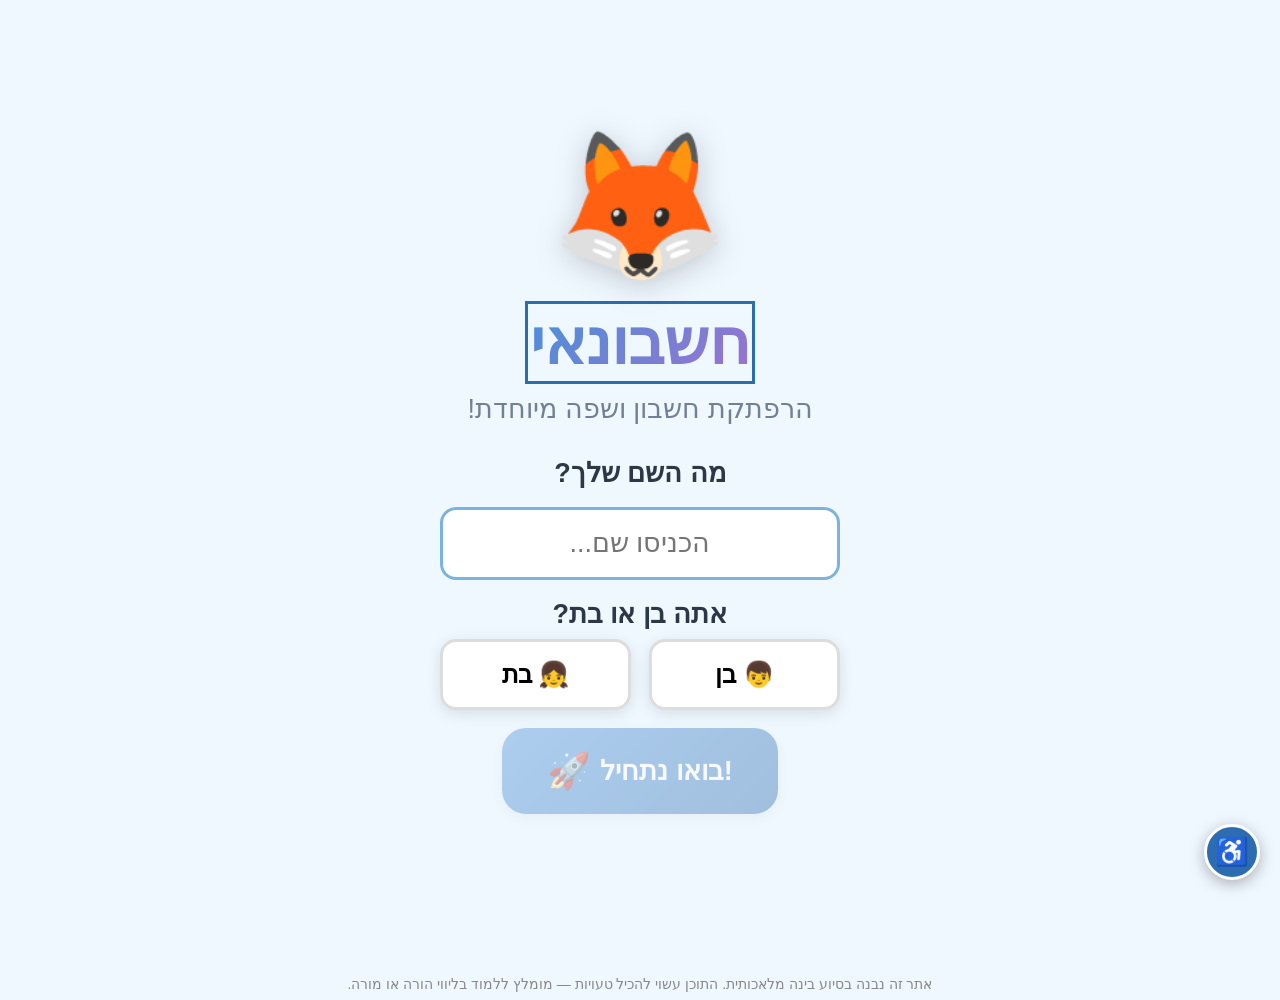
<file: index.html>
<!DOCTYPE html>
<html lang="he" dir="rtl">
<head>
    <meta charset="UTF-8">
    <meta name="viewport" content="width=device-width, initial-scale=1.0">
    <!-- SECURITY: Content Security Policy -->
    <meta http-equiv="Content-Security-Policy" content="default-src 'self'; script-src 'self' 'unsafe-inline'; style-src 'self' 'unsafe-inline'; img-src 'self' data:; media-src 'self'">
    <!-- SECURITY: Prevent referrer leakage -->
    <meta name="referrer" content="no-referrer">
    <!-- ACCESSIBILITY: Unique descriptive Hebrew title -->
    <title>חשבונאי - הרפתקת חשבון ושפה!</title>
    <link rel="stylesheet" href="style.css?v=11">
</head>
<body>

    <!-- ACCESSIBILITY: Skip to main content link (ניווט מקלדת) -->
    <a href="#main-content" class="skip-link" id="skip-link">דלג לתוכן הראשי</a>

    <!-- ACCESSIBILITY: Accessibility toggle button (fixed position) -->
    <button class="a11y-toggle-btn" id="a11y-toggle-btn"
            aria-label="פתח תפריט נגישות"
            aria-expanded="false"
            aria-controls="a11y-panel"
            onclick="App.toggleA11yPanel()">
        <span aria-hidden="true">♿</span>
    </button>

    <!-- ACCESSIBILITY: Accessibility widget panel (ת.י. 5568 / WCAG 2.0 AA) -->
    <aside id="a11y-panel" class="a11y-panel hidden" role="complementary" aria-label="הגדרות נגישות">
        <div class="a11y-panel-header">
            <h2>הגדרות נגישות</h2>
            <button class="a11y-close-btn" aria-label="סגור תפריט נגישות" onclick="App.toggleA11yPanel()">✕</button>
        </div>
        <div class="a11y-panel-body">
            <!-- ACCESSIBILITY: Font size controls -->
            <div class="a11y-group">
                <span class="a11y-label" id="a11y-fontsize-label">גודל טקסט</span>
                <div class="a11y-btn-row" role="group" aria-labelledby="a11y-fontsize-label">
                    <button class="a11y-btn a11y-btn-small" onclick="App.setFontSize('small')" aria-label="טקסט קטן">א</button>
                    <button class="a11y-btn a11y-active" onclick="App.setFontSize('medium')" aria-label="טקסט בינוני">א</button>
                    <button class="a11y-btn a11y-btn-large" onclick="App.setFontSize('large')" aria-label="טקסט גדול">א</button>
                </div>
            </div>
            <!-- ACCESSIBILITY: High contrast toggle -->
            <div class="a11y-group">
                <label class="a11y-switch-label">
                    <span>ניגודיות גבוהה</span>
                    <button class="a11y-switch" role="switch" aria-checked="false" id="a11y-contrast-toggle"
                            onclick="App.toggleHighContrast()">
                        <span class="a11y-switch-knob"></span>
                    </button>
                </label>
            </div>
            <!-- ACCESSIBILITY: Stop animations toggle -->
            <div class="a11y-group">
                <label class="a11y-switch-label">
                    <span>הפסקת אנימציות</span>
                    <button class="a11y-switch" role="switch" aria-checked="false" id="a11y-anim-toggle"
                            onclick="App.toggleAnimations()">
                        <span class="a11y-switch-knob"></span>
                    </button>
                </label>
            </div>
            <!-- ACCESSIBILITY: Focus highlight toggle (הדגשת פוקוס) -->
            <div class="a11y-group">
                <label class="a11y-switch-label">
                    <span>הדגשת פוקוס</span>
                    <button class="a11y-switch" role="switch" aria-checked="false" id="a11y-focus-toggle"
                            onclick="App.toggleFocusHighlight()">
                        <span class="a11y-switch-knob"></span>
                    </button>
                </label>
            </div>
            <!-- ACCESSIBILITY: Read page aloud button (קריאת עמוד) -->
            <div class="a11y-group">
                <button class="a11y-btn a11y-btn-full" onclick="App.readPageAloud()" aria-label="קריאת תוכן העמוד בקול">
                    🔊 קריאת עמוד
                </button>
                <button class="a11y-btn a11y-btn-full a11y-btn-stop hidden" id="a11y-stop-reading"
                        onclick="App.stopReadingAloud()" aria-label="עצור קריאה">
                    ⏹ עצור קריאה
                </button>
            </div>
            <!-- ACCESSIBILITY: Reset button -->
            <div class="a11y-group">
                <button class="a11y-btn a11y-btn-full a11y-btn-reset" onclick="App.resetA11ySettings()">
                    איפוס הגדרות נגישות
                </button>
            </div>
            <!-- ACCESSIBILITY: Link to accessibility statement -->
            <div class="a11y-group a11y-statement-link">
                <a href="accessibility-statement.html" aria-label="עבור להצהרת נגישות">הצהרת נגישות</a>
            </div>
        </div>
    </aside>

    <!-- Canvas for confetti effects -->
    <!-- ACCESSIBILITY: decorative canvas hidden from screen readers -->
    <canvas id="confetti-canvas" aria-hidden="true"></canvas>

    <!-- Mascot floating helper -->
    <!-- ACCESSIBILITY: decorative mascot hidden from screen readers -->
    <div id="mascot-float" class="mascot-float hidden" aria-hidden="true">
        <div class="mascot-emoji">🦊</div>
        <div class="mascot-bubble" id="mascot-bubble"></div>
    </div>

    <!-- ACCESSIBILITY: aria-live region for score announcements -->
    <div id="score-announcer" class="sr-only" aria-live="polite" aria-atomic="true"></div>
    <!-- ACCESSIBILITY: aria-live region for feedback announcements -->
    <div id="feedback-announcer" class="sr-only" aria-live="assertive" aria-atomic="true"></div>

    <!-- ACCESSIBILITY: Main content landmark for skip link -->
    <main id="main-content">

    <!-- ==================== REGISTRATION SCREEN ==================== -->
    <div id="screen-register" class="screen active" role="region" aria-label="מסך הרשמה">
        <div class="register-container">
            <!-- ACCESSIBILITY: decorative mascot -->
            <div class="splash-mascot bounce" aria-hidden="true">🦊</div>
            <h1 class="splash-title">חשבונאי</h1>
            <p class="splash-subtitle">הרפתקת חשבון ושפה מיוחדת!</p>
            <!-- ACCESSIBILITY: form element with proper labels linked via for/id -->
            <form class="register-form" onsubmit="event.preventDefault(); App.registerAndStart();" aria-label="טופס הרשמה">
                <label class="register-label" for="register-name">מה השם שלך?</label>
                <input type="text" id="register-name" class="register-input" placeholder="הכניסו שם..." maxlength="20"
                       aria-required="true"
                       oninput="App.checkRegisterReady()"
                       onkeydown="if(event.key==='Enter')event.preventDefault()">
                <!-- ACCESSIBILITY: fieldset with legend for gender radio group -->
                <fieldset class="gender-fieldset">
                    <legend class="register-label">אתה בן או בת?</legend>
                    <div class="gender-buttons" role="radiogroup" aria-label="בחירת מגדר">
                        <button type="button" class="btn btn-gender" id="btn-gender-boy"
                                role="radio" aria-checked="false"
                                onclick="App.selectGender('boy')">👦 בן</button>
                        <button type="button" class="btn btn-gender" id="btn-gender-girl"
                                role="radio" aria-checked="false"
                                onclick="App.selectGender('girl')">👧 בת</button>
                    </div>
                </fieldset>
                <button type="submit" class="btn btn-primary btn-xl pulse" id="btn-register-start" disabled
                        aria-disabled="true">
                    !בואו נתחיל
                    <span class="btn-icon" aria-hidden="true">🚀</span>
                </button>
            </form>
        </div>
    </div>

    <!-- ==================== SPLASH SCREEN ==================== -->
    <div id="screen-splash" class="screen" role="region" aria-label="מסך פתיחה">
        <div class="splash-container">
            <!-- ACCESSIBILITY: decorative -->
            <div class="splash-mascot bounce" aria-hidden="true">🦊</div>
            <h1 class="splash-title">חשבונאי</h1>
            <p class="splash-subtitle">הרפתקת חשבון ושפה מיוחדת!</p>
            <div class="splash-stars" aria-hidden="true">⭐ 🌟 ✨ 🌟 ⭐</div>
            <button class="btn btn-primary btn-xl pulse" onclick="App.startApp()">
                <span id="splash-start-text">!בואו נתחיל</span>
                <span class="btn-icon" aria-hidden="true">🚀</span>
            </button>
        </div>
    </div>

    <!-- ==================== DASHBOARD SCREEN ==================== -->
    <div id="screen-dashboard" class="screen" role="region" aria-label="לוח ראשי">
        <header class="dashboard-header">
            <!-- ACCESSIBILITY: decorative mascot -->
            <div class="header-mascot" aria-hidden="true">🦊</div>
            <div class="header-info">
                <h1 id="dashboard-greeting">שלום! 👋</h1>
                <button class="btn-edit-name" onclick="App.showChangeName()" aria-label="שנה שם">✏️</button>
                <!-- ACCESSIBILITY: score display with aria-live for updates -->
                <div class="score-display" aria-label="ניקוד נוכחי" aria-live="polite">
                    <span class="score-icon" aria-hidden="true">⭐</span>
                    <span class="score-value" id="dashboard-score">0</span>
                    <span class="score-label">נקודות</span>
                </div>
            </div>
            <button class="btn btn-small btn-parent" onclick="App.showParentLogin()" aria-label="כניסה לאזור הורים">👨‍👩‍👧 הורים</button>
        </header>

        <!-- ACCESSIBILITY: Progress bar with ARIA attributes -->
        <div class="progress-container" role="progressbar"
             aria-valuenow="0" aria-valuemin="0" aria-valuemax="100"
             aria-label="התקדמות כללית" id="dashboard-progress-container">
            <div class="progress-bar" id="dashboard-progress"></div>
            <span class="progress-text" id="dashboard-progress-text" aria-hidden="true">0%</span>
        </div>

        <!-- ACCESSIBILITY: Milestone display with aria-label -->
        <nav class="milestone-bar" id="milestone-bar" aria-label="אבני דרך">
            <div class="milestone-item" data-points="100" aria-label="אבן דרך 100 נקודות" style="right: 6.67%;">
                <span class="milestone-icon" aria-hidden="true">⭐</span>
                <span class="milestone-label">100</span>
            </div>
            <div class="milestone-item" data-points="300" aria-label="אבן דרך 300 נקודות" style="right: 20%;">
                <span class="milestone-icon" aria-hidden="true">🌟</span>
                <span class="milestone-label">300</span>
            </div>
            <div class="milestone-item" data-points="500" aria-label="אבן דרך 500 נקודות" style="right: 33.33%;">
                <span class="milestone-icon" aria-hidden="true">🏆</span>
                <span class="milestone-label">500</span>
            </div>
            <div class="milestone-item" data-points="1000" aria-label="אבן דרך 1000 נקודות" style="right: 66.67%;">
                <span class="milestone-icon" aria-hidden="true">👑</span>
                <span class="milestone-label">1000</span>
            </div>
            <div class="milestone-item" data-points="1500" aria-label="אבן דרך 1500 נקודות" style="right: 100%;">
                <span class="milestone-icon" aria-hidden="true">📚</span>
                <span class="milestone-label">1500</span>
            </div>
        </nav>

        <!-- Math Module cards -->
        <!-- ACCESSIBILITY: section with heading for modules -->
        <section aria-labelledby="math-section-heading">
            <h2 class="section-header math-section" id="math-section-heading">
                <span class="section-icon" aria-hidden="true">🔢</span>
                <span>חשבון</span>
            </h2>
            <div class="modules-grid" id="math-modules-grid" role="list">
                <!-- Filled dynamically -->
            </div>
        </section>

        <!-- Language Module cards -->
        <section aria-labelledby="language-section-heading">
            <h2 class="section-header language-section" id="language-section-heading">
                <span class="section-icon" aria-hidden="true">📚</span>
                <span>שפה</span>
            </h2>
            <div class="modules-grid" id="language-modules-grid" role="list">
                <!-- Filled dynamically -->
            </div>
        </section>

        <!-- Stories Gallery Button -->
        <div class="stories-btn-container">
            <button class="btn btn-stories" onclick="App.showStoriesGallery()" aria-label="עבור לגלריית הסיפורים שלי">📖 הסיפורים שלי</button>
        </div>

        <!-- Clear cache button -->
        <div class="clear-cache-container" style="text-align:center;margin:1rem 0 0.5rem;">
            <button class="btn btn-clear-cache" onclick="App.confirmClearCache()" aria-label="ניקוי זיכרון מטמון">🗑️ ניקוי זיכרון</button>
        </div>

        <!-- ACCESSIBILITY: Link to accessibility statement from dashboard -->
        <nav class="dashboard-footer-nav" aria-label="ניווט תחתון">
            <a href="accessibility-statement.html" class="a11y-footer-link">הצהרת נגישות</a>
        </nav>
    </div>

    <!-- ==================== TUTORIAL SCREEN ==================== -->
    <div id="screen-tutorial" class="screen" role="region" aria-label="מסך הדרכה">
        <header class="exercise-header">
            <button class="btn btn-back" onclick="App.goToDashboard()" aria-label="חזרה לדף הבית">🏠</button>
            <h1 id="tutorial-title"></h1>
            <div class="score-display score-small" aria-label="ניקוד">
                <span class="score-icon" aria-hidden="true">⭐</span>
                <span class="score-value" id="tutorial-score">0</span>
            </div>
        </header>
        <div class="tutorial-container">
            <div class="tutorial-mascot" aria-hidden="true">
                <span class="mascot-big bounce">🦊</span>
            </div>
            <!-- ACCESSIBILITY: speech bubble is read by screen reader -->
            <div class="speech-bubble" id="tutorial-speech" aria-live="polite">
                בוא נלמד ביחד!
            </div>
            <div class="tutorial-content" id="tutorial-content" aria-live="polite">
                <!-- Filled dynamically -->
            </div>
            <!-- ACCESSIBILITY: tutorial nav with aria-label on dots -->
            <nav class="tutorial-nav" aria-label="ניווט הדרכה">
                <button class="btn btn-secondary" id="tutorial-prev" onclick="App.tutorialPrev()" aria-label="שלב קודם">➡️ אחורה</button>
                <div class="tutorial-dots" id="tutorial-dots" role="tablist" aria-label="שלבי הדרכה"></div>
                <button class="btn btn-primary" id="tutorial-next" onclick="App.tutorialNext()" aria-label="שלב הבא">קדימה ⬅️</button>
            </nav>
        </div>
    </div>

    <!-- ==================== EXERCISE SCREEN ==================== -->
    <div id="screen-exercise" class="screen" role="region" aria-label="מסך תרגילים">
        <header class="exercise-header">
            <button class="btn btn-back" onclick="App.confirmExit()" aria-label="יציאה מהתרגיל">🏠</button>
            <h1 id="exercise-title"></h1>
            <div class="score-display score-small" aria-label="ניקוד">
                <span class="score-icon" aria-hidden="true">⭐</span>
                <span class="score-value" id="exercise-score">0</span>
            </div>
        </header>

        <!-- ACCESSIBILITY: Exercise progress with ARIA -->
        <div class="exercise-progress" aria-label="התקדמות בתרגילים">
            <span id="exercise-current">1</span> / <span id="exercise-total">10</span>
            <div class="progress-container progress-small" role="progressbar"
                 aria-valuenow="0" aria-valuemin="0" aria-valuemax="100"
                 aria-label="התקדמות בתרגיל" id="exercise-progress-container">
                <div class="progress-bar" id="exercise-progress-bar"></div>
            </div>
        </div>

        <!-- Exercise content area -->
        <div class="exercise-content" id="exercise-content">
            <!-- Question display -->
            <div class="question-area" id="question-area" aria-live="polite">
                <!-- Filled dynamically per module -->
            </div>

            <!-- Visual aid area -->
            <!-- ACCESSIBILITY: visual aids are supplementary -->
            <div class="visual-aid" id="visual-aid" aria-hidden="true">
                <!-- Number lines, blocks, etc -->
            </div>

            <!-- Answer input area -->
            <div class="answer-area" id="answer-area">
                <!-- ACCESSIBILITY: label linked to input -->
                <label for="answer-input" class="sr-only">הכנס תשובה</label>
                <input type="number" id="answer-input" class="answer-input"
                       inputmode="numeric" pattern="[0-9]*" autocomplete="off"
                       placeholder="?"
                       aria-label="שדה תשובה"
                       onkeydown="if(event.key==='Enter')App.checkAnswer()">
                <button class="btn btn-primary btn-check" onclick="App.checkAnswer()" aria-label="בדוק את התשובה">
                    בדוק! ✓
                </button>
            </div>

            <!-- Creative writing area -->
            <div class="creative-area hidden" id="creative-area">
                <label for="creative-text" class="sr-only">כתוב את הסיפור שלך</label>
                <textarea id="creative-text" class="creative-textarea" dir="rtl"
                          placeholder="כתוב את הסיפור שלך כאן..."
                          aria-label="שדה כתיבה יצירתית"
                          rows="5"></textarea>
                <button class="btn btn-success btn-save-story" onclick="App.saveCreativeStory()" aria-label="שמור את הסיפור">
                    📝 שמור לאמא!
                </button>
            </div>

            <!-- Hint button -->
            <div class="hint-area hidden" id="hint-area">
                <button class="btn btn-hint" id="hint-btn" onclick="App.useHint()" aria-label="קבל רמז, עלות 5 נקודות">💡 רמז (-5 נקודות)</button>
                <!-- ACCESSIBILITY: hint text announced via aria-live -->
                <div class="hint-text hidden" id="hint-text" aria-live="polite"></div>
            </div>

            <!-- Multiple choice area (for some exercises) -->
            <!-- ACCESSIBILITY: choices have role group with keyboard nav -->
            <div class="choices-area hidden" id="choices-area" role="group" aria-label="אפשרויות תשובה">
                <!-- Filled dynamically -->
            </div>
        </div>

        <!-- ACCESSIBILITY: Feedback area with role=alert for announcements -->
        <div class="feedback-area hidden" id="feedback-area" role="status" aria-live="assertive">
            <div class="feedback-icon" id="feedback-icon" aria-hidden="true"></div>
            <div class="feedback-message" id="feedback-message"></div>
            <div class="feedback-explanation" id="feedback-explanation"></div>
            <button class="btn btn-primary" id="feedback-next-btn" onclick="App.nextExercise()">
                ⬅️ !הבא
            </button>
        </div>
    </div>

    <!-- ==================== QUIZ SCREEN ==================== -->
    <div id="screen-quiz" class="screen" role="region" aria-label="מסך מבחן">
        <header class="exercise-header">
            <button class="btn btn-back" onclick="App.confirmExit()" aria-label="יציאה מהמבחן">🏠</button>
            <h1 id="quiz-title">מבחן סיכום 📝</h1>
            <div class="score-display score-small" aria-label="ניקוד">
                <span class="score-icon" aria-hidden="true">⭐</span>
                <span class="score-value" id="quiz-score">0</span>
            </div>
        </header>
        <div class="exercise-progress" aria-label="התקדמות במבחן">
            <span id="quiz-current">1</span> / <span id="quiz-total">10</span>
            <div class="progress-container progress-small" role="progressbar"
                 aria-valuenow="0" aria-valuemin="0" aria-valuemax="100"
                 aria-label="התקדמות במבחן" id="quiz-progress-container">
                <div class="progress-bar" id="quiz-progress-bar"></div>
            </div>
        </div>
        <div class="exercise-content" id="quiz-content">
            <div class="question-area" id="quiz-question-area" aria-live="polite"></div>
            <div class="visual-aid" id="quiz-visual-aid" aria-hidden="true"></div>
            <div class="answer-area" id="quiz-answer-area">
                <label for="quiz-answer-input" class="sr-only">הכנס תשובה למבחן</label>
                <input type="number" id="quiz-answer-input" class="answer-input"
                       inputmode="numeric" pattern="[0-9]*" autocomplete="off"
                       placeholder="?"
                       aria-label="שדה תשובה למבחן"
                       onkeydown="if(event.key==='Enter')App.checkQuizAnswer()">
                <button class="btn btn-primary btn-check" onclick="App.checkQuizAnswer()" aria-label="בדוק את התשובה">
                    בדוק! ✓
                </button>
            </div>
            <div class="choices-area hidden" id="quiz-choices-area" role="group" aria-label="אפשרויות תשובה למבחן"></div>
            <!-- Quiz Hint -->
            <div class="hint-area hidden" id="quiz-hint-area">
                <button class="btn btn-hint" id="quiz-hint-btn" onclick="App.useHint()" aria-label="קבל רמז, עלות 5 נקודות">💡 רמז (-5 נקודות)</button>
                <div class="hint-text hidden" id="quiz-hint-text" aria-live="polite"></div>
            </div>
        </div>
        <!-- ACCESSIBILITY: Quiz feedback with role=status -->
        <div class="feedback-area hidden" id="quiz-feedback-area" role="status" aria-live="assertive">
            <div class="feedback-icon" id="quiz-feedback-icon" aria-hidden="true"></div>
            <div class="feedback-message" id="quiz-feedback-message"></div>
            <div class="feedback-explanation" id="quiz-feedback-explanation"></div>
            <button class="btn btn-primary" id="quiz-feedback-next-btn" onclick="App.nextQuizQuestion()">
                ⬅️ !הבא
            </button>
        </div>
    </div>

    <!-- ==================== QUIZ RESULTS SCREEN ==================== -->
    <div id="screen-quiz-results" class="screen" role="region" aria-label="תוצאות המבחן">
        <div class="results-container">
            <!-- ACCESSIBILITY: decorative mascot -->
            <div class="results-mascot bounce" aria-hidden="true">🦊</div>
            <h1 id="results-title">סיימת את המבחן!</h1>
            <div class="results-score" aria-label="תוצאת המבחן">
                <div class="results-correct" id="results-correct">8/10</div>
                <div class="results-label">תשובות נכונות</div>
            </div>
            <!-- ACCESSIBILITY: decorative stars -->
            <div class="results-stars" id="results-stars" aria-label="דירוג כוכבים">⭐⭐⭐</div>
            <div class="results-points" id="results-points" aria-live="polite">+80 נקודות!</div>
            <div class="results-message" id="results-message"></div>
            <button class="btn btn-primary btn-xl" onclick="App.leaveResults()" aria-label="חזרה ללוח הראשי">
                חזרה הביתה 🏠
            </button>
        </div>
    </div>

    <!-- ==================== CELEBRATION SCREEN ==================== -->
    <div id="screen-celebration" class="screen" role="alertdialog" aria-label="חגיגה" aria-modal="false">
        <div class="celebration-container">
            <!-- ACCESSIBILITY: decorative emoji -->
            <div class="celebration-emoji" id="celebration-emoji" aria-hidden="true">🏆</div>
            <h1 class="celebration-title" id="celebration-title"></h1>
            <p class="celebration-subtitle" id="celebration-subtitle"></p>
            <div class="celebration-points" id="celebration-points" aria-live="polite"></div>
            <div class="celebration-message hidden" id="celebration-gift-message">
                <p class="gift-text" id="celebration-congrats">כל הכבוד! 🎉</p>
                <p class="gift-text" id="gift-points-text"></p>
                <p class="gift-text" id="celebration-show-mom">תראו לאמא את המסך הזה - מגיע לכם מתנה!</p>
            </div>
            <button class="btn btn-primary btn-xl pulse" onclick="App.dismissCelebration()" aria-label="המשך">
                יאללה, נמשיך! 🚀
            </button>
            <button class="btn btn-gift hidden" id="show-mom-btn" onclick="App.showParentLogin()" aria-label="הצג לאמא">
                🎁 תראה לאמא! 🎁
            </button>
        </div>
    </div>

    <!-- ==================== PARENT SUMMARY SCREEN ==================== -->
    <div id="screen-parent" class="screen" role="region" aria-label="דוח התקדמות הורים">
        <div class="parent-container">
            <header class="parent-header">
                <h1 id="parent-report-title">📊 דוח התקדמות</h1>
                <button class="btn btn-secondary" onclick="App.goToDashboard()" aria-label="סגור דוח וחזור ללוח">✕ סגור</button>
            </header>
            <div class="parent-grid">
                <div class="parent-card">
                    <h2>⭐ ניקוד כולל</h2>
                    <div class="parent-stat" id="parent-total-score">0</div>
                </div>
                <div class="parent-card">
                    <h2>📚 מודולים שהושלמו</h2>
                    <div class="parent-stat" id="parent-modules-done">0 / 11</div>
                </div>
                <div class="parent-card">
                    <h2>⏱️ זמן למידה</h2>
                    <div class="parent-stat" id="parent-time">0 דקות</div>
                </div>
                <div class="parent-card">
                    <h2>📈 ממוצע הצלחה</h2>
                    <div class="parent-stat" id="parent-accuracy">0%</div>
                </div>
            </div>
            <section class="parent-details" aria-labelledby="math-details-heading">
                <h2 id="math-details-heading">🔢 חשבון - פירוט</h2>
                <div id="parent-math-details"></div>
            </section>
            <section class="parent-details" aria-labelledby="lang-details-heading">
                <h2 id="lang-details-heading">📚 שפה - פירוט</h2>
                <div id="parent-language-details"></div>
            </section>
            <section class="parent-details" aria-labelledby="strengths-heading">
                <h2 id="strengths-heading">💪 חוזקות</h2>
                <p id="parent-strengths"></p>
            </section>
            <section class="parent-details" aria-labelledby="improvements-heading">
                <h2 id="improvements-heading">📝 תחומים לשיפור</h2>
                <p id="parent-improvements"></p>
            </section>
            <section class="parent-details" aria-labelledby="recommendations-heading">
                <h2 id="recommendations-heading">🎯 המלצות</h2>
                <p id="parent-recommendations"></p>
            </section>
            <div class="parent-actions">
                <button class="btn btn-danger" onclick="App.confirmReset()" aria-label="איפוס כל ההתקדמות">🔄 איפוס התקדמות</button>
            </div>
        </div>
    </div>

    <!-- ==================== STORIES GALLERY SCREEN ==================== -->
    <div id="screen-stories" class="screen" role="region" aria-label="גלריית סיפורים">
        <header class="exercise-header">
            <button class="btn btn-back" onclick="App.goToDashboard()" aria-label="חזרה לדף הבית">🏠</button>
            <h1>📖 הסיפורים שלי</h1>
            <div></div>
        </header>
        <div class="stories-gallery" id="stories-gallery">
            <p class="empty-gallery hidden" id="empty-gallery">עדיין לא כתבת סיפורים. בוא נתחיל! ✍️</p>
            <!-- Filled dynamically -->
        </div>
    </div>

    </main><!-- /main-content -->

    <!-- ==================== CHANGE NAME DIALOG ==================== -->
    <div id="change-name-dialog" class="dialog-overlay hidden" role="dialog" aria-modal="true" aria-labelledby="change-name-title">
        <div class="dialog-box dialog-box-wide">
            <h2 id="change-name-title">✏️ שינוי שם</h2>
            <form onsubmit="event.preventDefault(); App.confirmChangeName();">
                <label for="change-name-input" class="register-label">השם החדש שלך:</label>
                <input type="text" id="change-name-input" class="register-input" placeholder="הכניסו שם..." maxlength="20"
                       aria-required="true">
                <div class="dialog-buttons">
                    <button type="submit" class="btn btn-primary" id="change-name-save">שמור ✓</button>
                    <button type="button" class="btn btn-secondary" onclick="App.hideChangeName()">ביטול</button>
                </div>
            </form>
        </div>
    </div>

    <!-- ==================== CONFIRM DIALOG ==================== -->
    <!-- ACCESSIBILITY: Dialog with proper role and aria-modal -->
    <div id="confirm-dialog" class="dialog-overlay hidden" role="dialog" aria-modal="true" aria-labelledby="confirm-message">
        <div class="dialog-box">
            <p id="confirm-message"></p>
            <div class="dialog-buttons">
                <button class="btn btn-primary" id="confirm-yes">כן</button>
                <button class="btn btn-secondary" id="confirm-no">לא</button>
            </div>
        </div>
    </div>

    <div id="site-disclaimer" style="text-align:center; font-size:14px; color:#888; direction:rtl; padding:16px 8px 8px; margin-top:24px;">
        אתר זה נבנה בסיוע בינה מלאכותית. התוכן עשוי להכיל טעויות — מומלץ ללמוד בליווי הורה או מורה.
    </div>

    <script src="modules.js?v=8"></script>
    <script src="hebrew_modules.js?v=6"></script>
    <script src="app.js?v=7"></script>
</body>
</html>
</file>
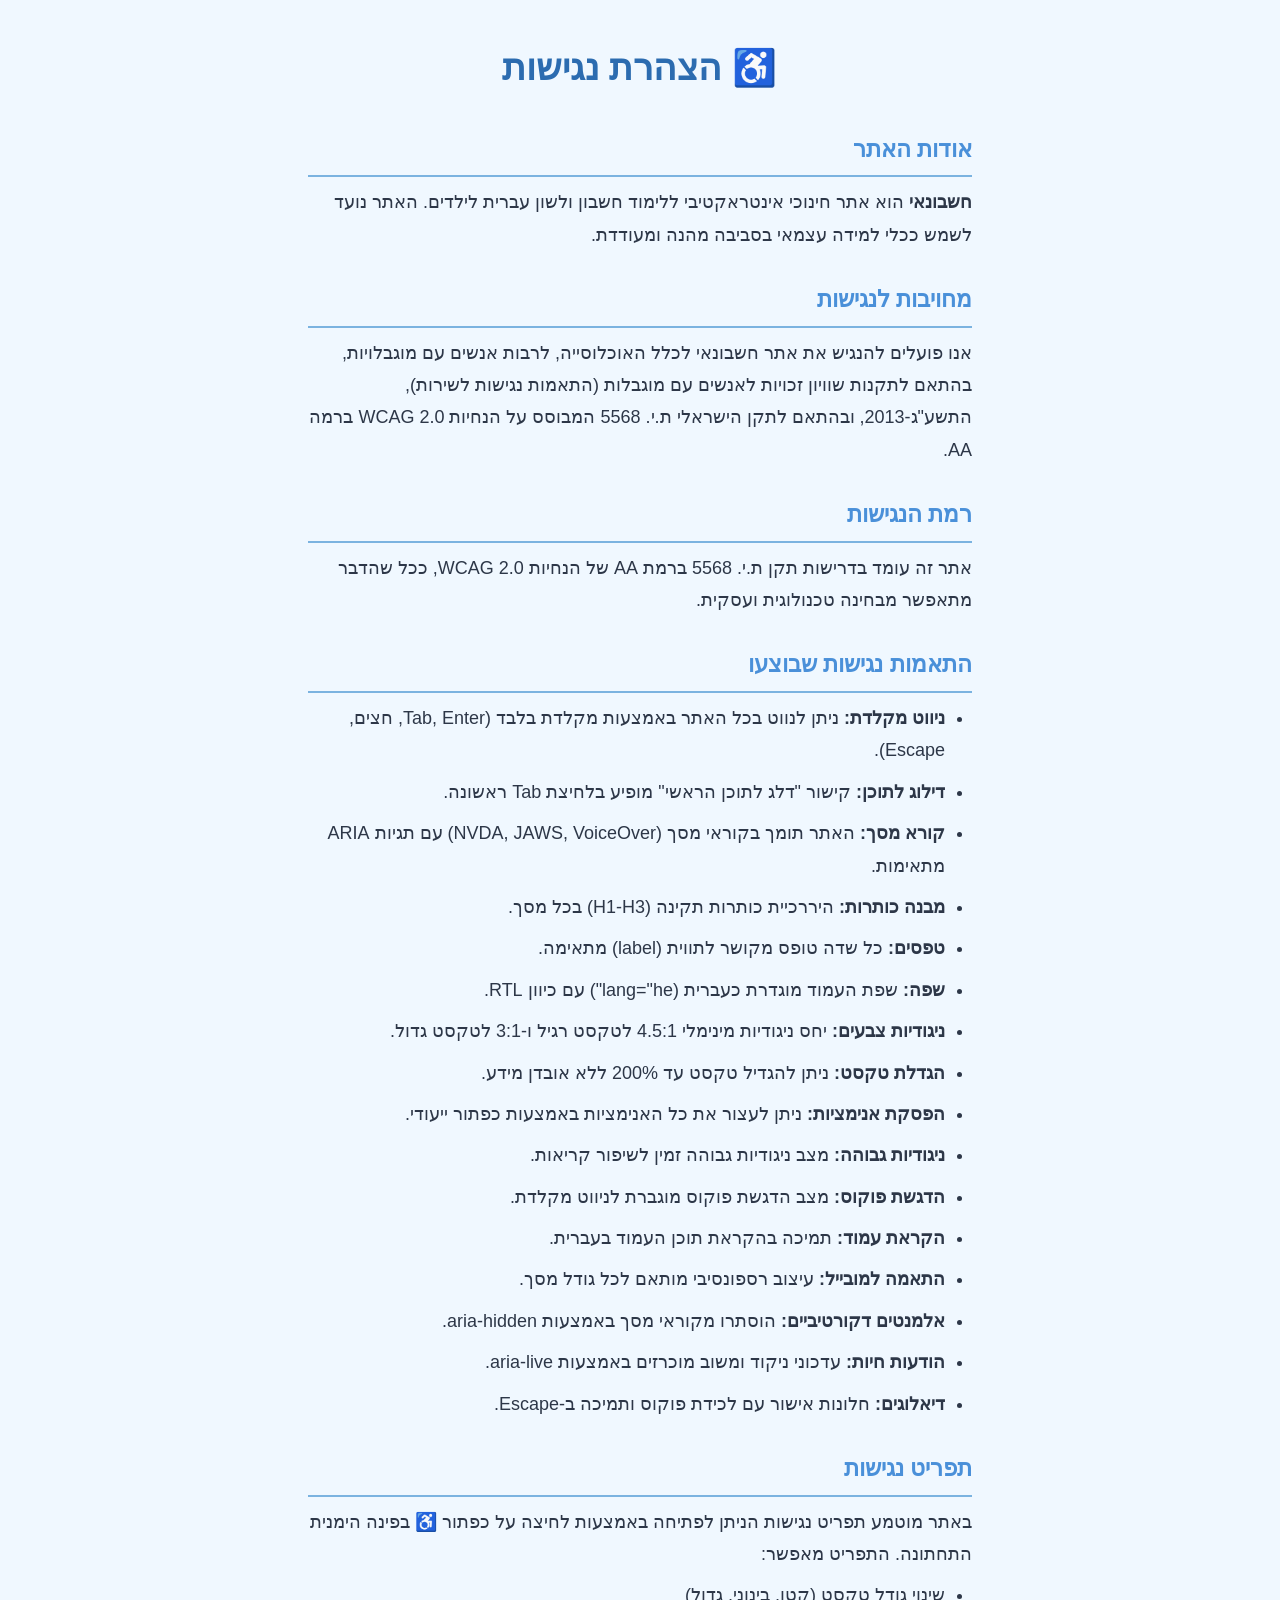
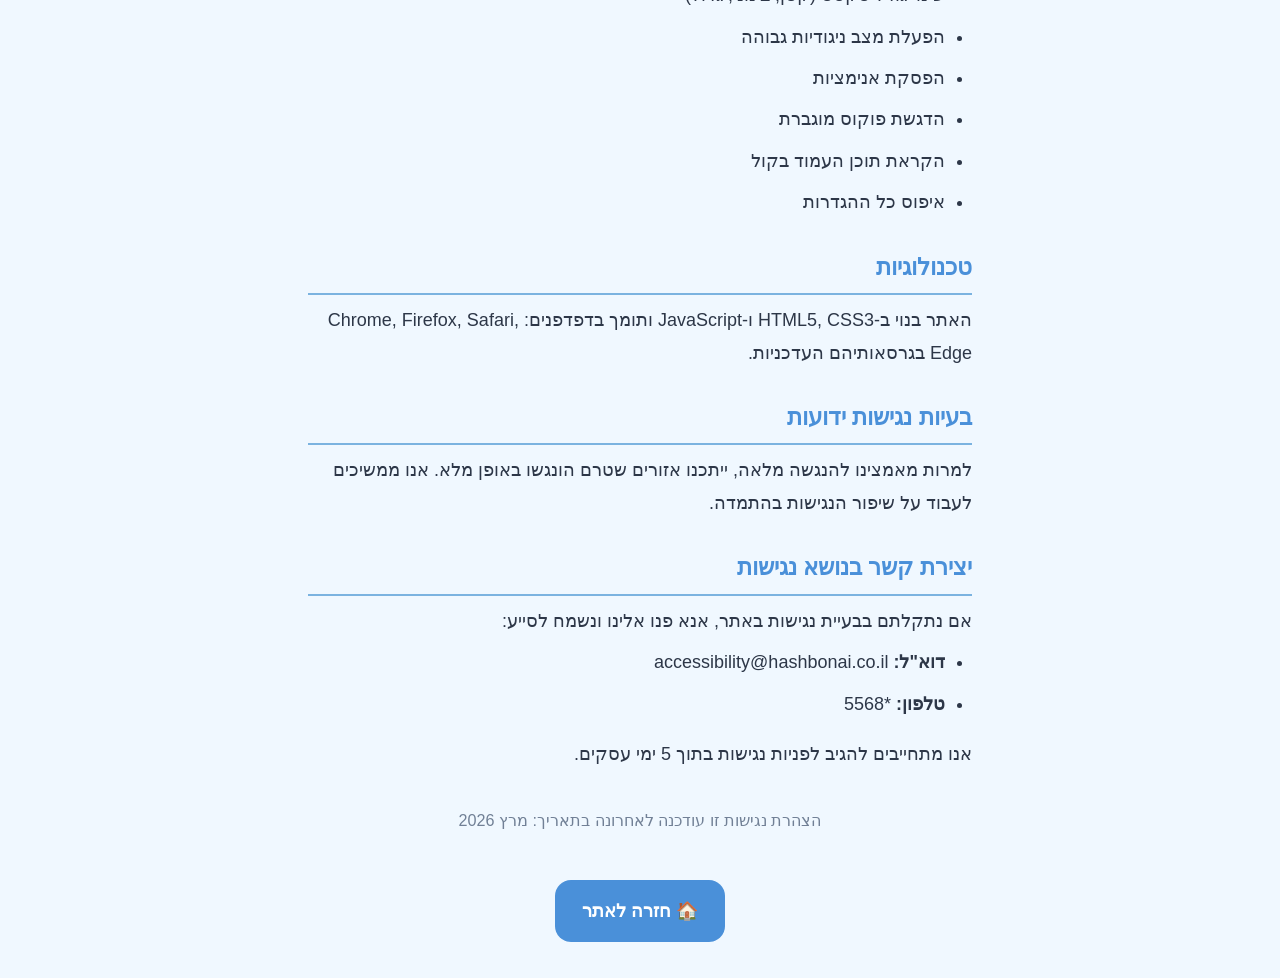
<file: accessibility-statement.html>
<!DOCTYPE html>
<html lang="he" dir="rtl">
<head>
    <meta charset="UTF-8">
    <meta name="viewport" content="width=device-width, initial-scale=1.0">
    <title>הצהרת נגישות - חשבונאי</title>
    <link rel="stylesheet" href="style.css">
    <style>
        .a11y-statement {
            max-width: 700px;
            margin: 0 auto;
            padding: 2rem 1rem;
            font-family: var(--font-main);
            color: var(--text);
            line-height: 1.8;
        }
        .a11y-statement h1 {
            font-size: 2rem;
            color: var(--blue-dark);
            margin-bottom: 1rem;
            text-align: center;
        }
        .a11y-statement h2 {
            font-size: 1.3rem;
            color: var(--blue);
            margin-top: 1.5rem;
            margin-bottom: 0.5rem;
            border-bottom: 2px solid var(--blue-light);
            padding-bottom: 0.3rem;
        }
        .a11y-statement p,
        .a11y-statement li {
            font-size: 1rem;
            margin-bottom: 0.5rem;
        }
        .a11y-statement ul {
            padding-right: 1.5rem;
            margin-bottom: 1rem;
        }
        .a11y-statement a {
            color: var(--blue-dark);
            text-decoration: underline;
        }
        .a11y-statement .back-link {
            display: inline-block;
            margin-top: 2rem;
            padding: 0.8rem 1.5rem;
            background: var(--blue);
            color: #fff;
            border-radius: var(--radius);
            text-decoration: none;
            font-weight: 700;
        }
        .a11y-statement .back-link:hover {
            background: var(--blue-dark);
        }
        .a11y-statement .update-date {
            font-size: 0.9rem;
            color: var(--text-light);
            text-align: center;
            margin-top: 2rem;
        }
    </style>
</head>
<body>
    <a href="#main-content" class="skip-link">דלג לתוכן הראשי</a>

    <main id="main-content" class="a11y-statement" role="main">
        <h1>♿ הצהרת נגישות</h1>

        <h2>אודות האתר</h2>
        <p>
            <strong>חשבונאי</strong> הוא אתר חינוכי אינטראקטיבי ללימוד חשבון ולשון עברית לילדים.
            האתר נועד לשמש ככלי למידה עצמאי בסביבה מהנה ומעודדת.
        </p>

        <h2>מחויבות לנגישות</h2>
        <p>
            אנו פועלים להנגיש את אתר חשבונאי לכלל האוכלוסייה, לרבות אנשים עם מוגבלויות,
            בהתאם לתקנות שוויון זכויות לאנשים עם מוגבלות (התאמות נגישות לשירות),
            התשע"ג-2013, ובהתאם לתקן הישראלי ת.י. 5568 המבוסס על הנחיות WCAG 2.0 ברמה AA.
        </p>

        <h2>רמת הנגישות</h2>
        <p>
            אתר זה עומד בדרישות תקן ת.י. 5568 ברמת AA של הנחיות WCAG 2.0, ככל שהדבר מתאפשר
            מבחינה טכנולוגית ועסקית.
        </p>

        <h2>התאמות נגישות שבוצעו</h2>
        <ul>
            <li><strong>ניווט מקלדת:</strong> ניתן לנווט בכל האתר באמצעות מקלדת בלבד (Tab, Enter, חצים, Escape).</li>
            <li><strong>דילוג לתוכן:</strong> קישור "דלג לתוכן הראשי" מופיע בלחיצת Tab ראשונה.</li>
            <li><strong>קורא מסך:</strong> האתר תומך בקוראי מסך (NVDA, JAWS, VoiceOver) עם תגיות ARIA מתאימות.</li>
            <li><strong>מבנה כותרות:</strong> היררכיית כותרות תקינה (H1-H3) בכל מסך.</li>
            <li><strong>טפסים:</strong> כל שדה טופס מקושר לתווית (label) מתאימה.</li>
            <li><strong>שפה:</strong> שפת העמוד מוגדרת כעברית (lang="he") עם כיוון RTL.</li>
            <li><strong>ניגודיות צבעים:</strong> יחס ניגודיות מינימלי 4.5:1 לטקסט רגיל ו-3:1 לטקסט גדול.</li>
            <li><strong>הגדלת טקסט:</strong> ניתן להגדיל טקסט עד 200% ללא אובדן מידע.</li>
            <li><strong>הפסקת אנימציות:</strong> ניתן לעצור את כל האנימציות באמצעות כפתור ייעודי.</li>
            <li><strong>ניגודיות גבוהה:</strong> מצב ניגודיות גבוהה זמין לשיפור קריאות.</li>
            <li><strong>הדגשת פוקוס:</strong> מצב הדגשת פוקוס מוגברת לניווט מקלדת.</li>
            <li><strong>הקראת עמוד:</strong> תמיכה בהקראת תוכן העמוד בעברית.</li>
            <li><strong>התאמה למובייל:</strong> עיצוב רספונסיבי מותאם לכל גודל מסך.</li>
            <li><strong>אלמנטים דקורטיביים:</strong> הוסתרו מקוראי מסך באמצעות aria-hidden.</li>
            <li><strong>הודעות חיות:</strong> עדכוני ניקוד ומשוב מוכרזים באמצעות aria-live.</li>
            <li><strong>דיאלוגים:</strong> חלונות אישור עם לכידת פוקוס ותמיכה ב-Escape.</li>
        </ul>

        <h2>תפריט נגישות</h2>
        <p>
            באתר מוטמע תפריט נגישות הניתן לפתיחה באמצעות לחיצה על כפתור ♿ בפינה הימנית התחתונה.
            התפריט מאפשר:
        </p>
        <ul>
            <li>שינוי גודל טקסט (קטן, בינוני, גדול)</li>
            <li>הפעלת מצב ניגודיות גבוהה</li>
            <li>הפסקת אנימציות</li>
            <li>הדגשת פוקוס מוגברת</li>
            <li>הקראת תוכן העמוד בקול</li>
            <li>איפוס כל ההגדרות</li>
        </ul>

        <h2>טכנולוגיות</h2>
        <p>
            האתר בנוי ב-HTML5, CSS3 ו-JavaScript ותומך בדפדפנים: Chrome, Firefox, Safari, Edge בגרסאותיהם העדכניות.
        </p>

        <h2>בעיות נגישות ידועות</h2>
        <p>
            למרות מאמצינו להנגשה מלאה, ייתכנו אזורים שטרם הונגשו באופן מלא.
            אנו ממשיכים לעבוד על שיפור הנגישות בהתמדה.
        </p>

        <h2>יצירת קשר בנושא נגישות</h2>
        <p>
            אם נתקלתם בבעיית נגישות באתר, אנא פנו אלינו ונשמח לסייע:
        </p>
        <ul>
            <li><strong>דוא"ל:</strong> accessibility@hashbonai.co.il</li>
            <li><strong>טלפון:</strong> *5568</li>
        </ul>
        <p>
            אנו מתחייבים להגיב לפניות נגישות בתוך 5 ימי עסקים.
        </p>

        <p class="update-date">
            הצהרת נגישות זו עודכנה לאחרונה בתאריך: מרץ 2026
        </p>

        <div style="text-align: center;">
            <a href="index.html" class="back-link">🏠 חזרה לאתר</a>
        </div>
    </main>
</body>
</html>
</file>
<file: style.css>
/* ==========================================
   חשבונאי - Math Adventure for Uri
   Complete CSS - RTL Hebrew Layout
   ========================================== */

/* ---------- CSS Variables ---------- */
:root {
    --blue: #4A90D9;
    --blue-light: #7BB3E0;
    --blue-dark: #2C6CB0;
    --yellow: #FFD93D;
    --yellow-light: #FFF3B0;
    --green: #6BCB77;
    --green-light: #A8E6A3;
    --green-dark: #4CAF50;
    --orange: #FF8C42;
    --pink: #FF6B9D;
    --purple: #9B72CF;
    --red: #FF6B6B;
    --red-light: #FFB4B4;
    --white: #FFFFFF;
    --bg: #F0F8FF;
    --bg-warm: #FFF9E6;
    --text: #2D3748;
    --text-light: #718096;
    --shadow: 0 4px 15px rgba(0,0,0,0.1);
    --shadow-lg: 0 8px 30px rgba(0,0,0,0.15);
    --radius: 16px;
    --radius-lg: 24px;
    --font-main: 'Segoe UI', Tahoma, Arial, sans-serif;
}

/* ---------- Reset & Base ---------- */
*, *::before, *::after {
    box-sizing: border-box;
    margin: 0;
    padding: 0;
}

html {
    font-size: clamp(14px, 2.5vw, 18px);
    scroll-behavior: smooth;
}

body {
    font-family: var(--font-main);
    background: var(--bg);
    color: var(--text);
    direction: rtl;
    text-align: right;
    min-height: 100vh;
    overflow-x: hidden;
    -webkit-font-smoothing: antialiased;
}

/* ---------- Confetti Canvas ---------- */
#confetti-canvas {
    position: fixed;
    top: 0;
    left: 0;
    width: 100%;
    height: 100%;
    pointer-events: none;
    z-index: 9999;
}

/* ---------- Screen Management ---------- */
.screen {
    display: none;
    min-height: 100vh;
    padding: 1rem;
    padding-top: max(1rem, env(safe-area-inset-top));
    padding-bottom: max(1rem, env(safe-area-inset-bottom));
    padding-left: max(1rem, env(safe-area-inset-left));
    padding-right: max(1rem, env(safe-area-inset-right));
    animation: fadeIn 0.4s ease;
}

.screen.active {
    display: flex;
    flex-direction: column;
}

@keyframes fadeIn {
    from { opacity: 0; transform: translateY(10px); }
    to { opacity: 1; transform: translateY(0); }
}

/* ---------- Buttons ---------- */
.btn {
    display: inline-flex;
    align-items: center;
    justify-content: center;
    gap: 0.5rem;
    padding: 0.75rem 1.5rem;
    min-height: 44px;
    border: none;
    border-radius: var(--radius);
    font-family: var(--font-main);
    font-size: 1.1rem;
    font-weight: 700;
    cursor: pointer;
    transition: all 0.2s ease;
    box-shadow: var(--shadow);
    -webkit-tap-highlight-color: transparent;
    user-select: none;
}

.btn:hover {
    transform: translateY(-2px);
    box-shadow: var(--shadow-lg);
}

.btn:active {
    transform: translateY(0);
}

.btn-primary {
    background: linear-gradient(135deg, var(--blue), var(--blue-dark));
    color: white;
}

.btn-secondary {
    background: linear-gradient(135deg, #E2E8F0, #CBD5E0);
    color: var(--text);
}

.btn-success {
    background: linear-gradient(135deg, var(--green), var(--green-dark));
    color: white;
}

.btn-danger {
    background: linear-gradient(135deg, var(--red), #E53E3E);
    color: white;
}

.btn-xl {
    padding: 1.2rem 2.5rem;
    font-size: 1.5rem;
    border-radius: var(--radius-lg);
}

.btn-small {
    padding: 0.5rem 1rem;
    font-size: 0.9rem;
}

.btn-back {
    background: var(--white);
    color: var(--text);
    padding: 0.5rem 1rem;
    font-size: 1.3rem;
    border-radius: 50%;
    width: 50px;
    height: 50px;
}

.btn-parent {
    background: linear-gradient(135deg, var(--purple), #7C4DFF);
    color: white;
    font-size: 0.85rem;
}

.btn-check {
    padding: 1rem 2rem;
    font-size: 1.4rem;
}

.btn-gift {
    background: linear-gradient(135deg, var(--yellow), var(--orange));
    color: var(--text);
    padding: 1.2rem 2.5rem;
    font-size: 1.5rem;
    border-radius: var(--radius-lg);
    margin-top: 1rem;
    box-shadow: var(--shadow-lg);
}

.btn-icon {
    font-size: 1.3em;
}

/* ---------- Animations ---------- */
@keyframes bounce {
    0%, 100% { transform: translateY(0); }
    50% { transform: translateY(-15px); }
}

@keyframes pulse {
    0%, 100% { transform: scale(1); }
    50% { transform: scale(1.05); }
}

@keyframes wiggle {
    0%, 100% { transform: rotate(0deg); }
    25% { transform: rotate(-5deg); }
    75% { transform: rotate(5deg); }
}

@keyframes slideUp {
    from { opacity: 0; transform: translateY(30px); }
    to { opacity: 1; transform: translateY(0); }
}

@keyframes popIn {
    0% { transform: scale(0); opacity: 0; }
    70% { transform: scale(1.1); }
    100% { transform: scale(1); opacity: 1; }
}

@keyframes shake {
    0%, 100% { transform: translateX(0); }
    20% { transform: translateX(-8px); }
    40% { transform: translateX(8px); }
    60% { transform: translateX(-5px); }
    80% { transform: translateX(5px); }
}

@keyframes float {
    0%, 100% { transform: translateY(0) rotate(0deg); }
    33% { transform: translateY(-8px) rotate(2deg); }
    66% { transform: translateY(-4px) rotate(-1deg); }
}

.bounce { animation: bounce 2s ease infinite; }
.pulse { animation: pulse 2s ease infinite; }
.wiggle { animation: wiggle 1s ease infinite; }
.pop-in { animation: popIn 0.5s ease forwards; }
.shake { animation: shake 0.5s ease; }
.float { animation: float 3s ease infinite; }

/* ---------- Splash Screen ---------- */
.splash-container {
    display: flex;
    flex-direction: column;
    align-items: center;
    justify-content: center;
    min-height: 100vh;
    text-align: center;
    gap: 1rem;
}

.splash-mascot {
    font-size: clamp(4rem, 15vw, 8rem);
    filter: drop-shadow(0 5px 15px rgba(0,0,0,0.2));
}

.splash-title {
    font-size: clamp(2rem, 8vw, 3.5rem);
    background: linear-gradient(135deg, var(--blue), var(--purple));
    -webkit-background-clip: text;
    -webkit-text-fill-color: transparent;
    background-clip: text;
}

.splash-subtitle {
    font-size: 1.5rem;
    color: var(--text-light);
}

/* ---------- Registration Screen ---------- */
.register-container {
    display: flex;
    flex-direction: column;
    align-items: center;
    justify-content: center;
    min-height: 100vh;
    text-align: center;
    gap: 0.8rem;
}

.register-form {
    display: flex;
    flex-direction: column;
    align-items: center;
    gap: 1rem;
    width: 90%;
    max-width: 400px;
    margin-top: 1rem;
}

.register-label {
    font-size: 1.5rem;
    font-weight: 700;
    color: var(--text);
}

.register-input {
    width: 100%;
    padding: 1rem;
    font-size: 1.5rem;
    border: 3px solid var(--blue-light);
    border-radius: var(--radius);
    text-align: center;
    font-family: var(--font-main);
    outline: none;
    transition: border-color 0.3s;
}

.register-input:focus {
    border-color: var(--blue);
    box-shadow: 0 0 10px rgba(74, 144, 217, 0.3);
}

.gender-buttons {
    display: flex;
    gap: 1rem;
    width: 100%;
}

.btn-gender {
    flex: 1;
    padding: 1rem;
    font-size: 1.4rem;
    font-weight: 700;
    border: 3px solid #ddd;
    border-radius: var(--radius);
    background: var(--white);
    cursor: pointer;
    transition: all 0.3s;
    font-family: var(--font-main);
}

.btn-gender:hover {
    transform: scale(1.05);
}

.btn-gender.selected-boy {
    border-color: var(--blue);
    background: linear-gradient(135deg, #E3F2FD, #BBDEFB);
    box-shadow: 0 4px 15px rgba(74, 144, 217, 0.3);
}

.btn-gender.selected-girl {
    border-color: var(--pink);
    background: linear-gradient(135deg, #FCE4EC, #F8BBD0);
    box-shadow: 0 4px 15px rgba(255, 107, 157, 0.3);
}

#btn-register-start:disabled {
    opacity: 0.4;
    cursor: not-allowed;
    animation: none;
}

.splash-stars {
    font-size: 2rem;
    letter-spacing: 0.3rem;
}

/* ---------- Dashboard ---------- */
.dashboard-header {
    display: flex;
    align-items: center;
    gap: 1rem;
    padding: 1rem;
    background: var(--white);
    border-radius: var(--radius-lg);
    box-shadow: var(--shadow);
    margin-bottom: 1rem;
}

.header-mascot {
    font-size: 3rem;
}

.header-info {
    flex: 1;
}

.header-info h2 {
    font-size: 1.4rem;
    margin-bottom: 0.3rem;
}

.score-display {
    display: inline-flex;
    align-items: center;
    gap: 0.3rem;
    background: var(--yellow-light);
    padding: 0.3rem 0.8rem;
    border-radius: 50px;
    font-weight: 700;
}

.score-small {
    font-size: 0.9rem;
}

.score-icon {
    font-size: 1.2em;
}

.score-value {
    font-size: 1.2em;
    color: var(--orange);
}

.score-label {
    font-size: 0.85em;
    color: var(--text-light);
}

/* ---------- Progress Bar ---------- */
.progress-container {
    background: #E2E8F0;
    border-radius: 50px;
    height: 24px;
    overflow: hidden;
    margin: 0.8rem 0;
    position: relative;
}

.progress-small {
    height: 14px;
    margin: 0.3rem 0;
}

.progress-bar {
    height: 100%;
    background: linear-gradient(90deg, var(--green), var(--blue));
    border-radius: 50px;
    transition: width 0.5s ease;
    width: 0%;
    float: right;
}

.progress-text {
    position: absolute;
    top: 50%;
    left: 50%;
    transform: translate(-50%, -50%);
    font-size: 0.7rem;
    font-weight: 700;
    color: var(--text);
    direction: ltr;
    unicode-bidi: bidi-override;
}

/* ---------- Milestone Bar ---------- */
.milestone-bar {
    position: relative;
    height: 3.2rem;
    margin: 0 0 1rem;
}

.milestone-item {
    position: absolute;
    display: flex;
    flex-direction: column;
    align-items: center;
    gap: 0.1rem;
    opacity: 0.4;
    transition: all 0.3s ease;
    transform: translateX(50%);
}

.milestone-item:last-child {
    transform: translateX(100%);
}

.milestone-item.reached {
    opacity: 1;
    transform: translateX(50%) scale(1.1);
}

.milestone-item.reached:last-child {
    transform: translateX(100%) scale(1.1);
}

.milestone-icon {
    font-size: 1.5rem;
}

.milestone-label {
    font-size: 0.7rem;
    font-weight: 700;
    color: var(--text-light);
}

/* ---------- Module Cards ---------- */
.modules-grid {
    display: grid;
    grid-template-columns: repeat(auto-fit, minmax(280px, 1fr));
    gap: 1rem;
    padding-bottom: 2rem;
}

.module-card {
    background: var(--white);
    border-radius: var(--radius-lg);
    padding: 1.5rem;
    box-shadow: var(--shadow);
    cursor: pointer;
    transition: all 0.3s ease;
    display: flex;
    align-items: center;
    gap: 1rem;
    position: relative;
    overflow: hidden;
}

.module-card:hover {
    transform: translateY(-4px);
    box-shadow: var(--shadow-lg);
}

.module-card.locked {
    opacity: 0.5;
    cursor: not-allowed;
    filter: grayscale(0.5);
}

.module-card.locked:hover {
    transform: none;
    box-shadow: var(--shadow);
}

.module-card.completed {
    border: 3px solid var(--green);
}

.module-card.current {
    border: 3px solid var(--blue);
    background: linear-gradient(135deg, var(--white), #EBF5FF);
}

.module-icon {
    font-size: 3rem;
    min-width: 60px;
    text-align: center;
}

.module-info {
    flex: 1;
}

.module-name {
    font-size: 1.2rem;
    font-weight: 700;
    margin-bottom: 0.3rem;
}

.module-desc {
    font-size: 0.85rem;
    color: var(--text-light);
}

.module-status {
    font-size: 1.5rem;
}

.module-progress {
    margin-top: 0.5rem;
}

.lock-icon {
    position: absolute;
    top: 50%;
    left: 50%;
    transform: translate(-50%, -50%);
    font-size: 2rem;
    z-index: 2;
}

/* ---------- Tutorial Screen ---------- */
.tutorial-container {
    flex: 1;
    display: flex;
    flex-direction: column;
    align-items: center;
    justify-content: center;
    gap: 1.5rem;
    padding: 1rem;
    max-width: 600px;
    margin: 0 auto;
    width: 100%;
}

.tutorial-mascot {
    text-align: center;
}

.mascot-big {
    font-size: clamp(3rem, 10vw, 5rem);
    display: block;
    margin-bottom: 0.5rem;
}

.speech-bubble {
    background: var(--white);
    border-radius: var(--radius-lg);
    padding: 1rem 1.5rem;
    font-size: 1.3rem;
    font-weight: 600;
    box-shadow: var(--shadow);
    position: relative;
    max-width: 400px;
    margin: 0 auto;
    line-height: 1.6;
}

.speech-bubble::before {
    content: '';
    position: absolute;
    top: -12px;
    right: 50%;
    transform: translateX(50%);
    width: 0;
    height: 0;
    border-left: 12px solid transparent;
    border-right: 12px solid transparent;
    border-bottom: 12px solid var(--white);
}

.tutorial-content {
    background: var(--white);
    border-radius: var(--radius-lg);
    padding: 2rem;
    box-shadow: var(--shadow);
    width: 100%;
    min-height: 200px;
    display: flex;
    flex-direction: column;
    align-items: center;
    justify-content: center;
    font-size: 1.2rem;
    line-height: 1.8;
    text-align: center;
}

.tutorial-nav {
    display: flex;
    align-items: center;
    gap: 1rem;
    width: 100%;
    justify-content: space-between;
}

.tutorial-dots {
    display: flex;
    gap: 0.5rem;
}

.tutorial-dot {
    width: 12px;
    height: 12px;
    border-radius: 50%;
    background: #CBD5E0;
    transition: all 0.3s ease;
}

.tutorial-dot.active {
    background: var(--blue);
    transform: scale(1.3);
}

.tutorial-dot.done {
    background: var(--green);
}

/* ---------- Exercise Screen ---------- */
.exercise-header {
    display: flex;
    align-items: center;
    gap: 1rem;
    padding: 0.5rem;
    margin-bottom: 1rem;
}

.exercise-header h2 {
    flex: 1;
    font-size: 1.3rem;
    text-align: center;
}

.exercise-progress {
    text-align: center;
    font-size: 1rem;
    font-weight: 700;
    color: var(--text-light);
    margin-bottom: 1rem;
    direction: ltr;
}

.exercise-content {
    flex: 1;
    display: flex;
    flex-direction: column;
    align-items: center;
    justify-content: center;
    gap: 1.5rem;
    max-width: 600px;
    margin: 0 auto;
    width: 100%;
}

.question-area {
    background: var(--white);
    border-radius: var(--radius-lg);
    padding: 2rem;
    box-shadow: var(--shadow);
    width: 100%;
    text-align: center;
    font-size: clamp(1.5rem, 5vw, 2.5rem);
    font-weight: 700;
    min-height: 100px;
    display: flex;
    align-items: center;
    justify-content: center;
    direction: ltr;
}

.question-text {
    direction: rtl;
    font-size: 1.5rem;
    line-height: 1.6;
}

/* ---------- Visual Aids ---------- */
.visual-aid {
    width: 100%;
    min-height: 60px;
    display: flex;
    flex-direction: column;
    align-items: center;
    gap: 0.5rem;
}

.blocks-container {
    display: flex;
    gap: 0.5rem;
    flex-wrap: wrap;
    justify-content: center;
    align-items: flex-end;
}

.block-group {
    display: flex;
    gap: 3px;
    flex-wrap: wrap;
    justify-content: center;
    max-width: 200px;
}

.block {
    width: 24px;
    height: 24px;
    border-radius: 4px;
    transition: all 0.3s ease;
}

.block-blue { background: var(--blue); }
.block-green { background: var(--green); }
.block-orange { background: var(--orange); }
.block-pink { background: var(--pink); }

.block-ten {
    width: 24px;
    height: 240px;
    border-radius: 4px;
    background: var(--blue);
    position: relative;
}

.blocks-label {
    font-size: 1rem;
    font-weight: 700;
    text-align: center;
    color: var(--text-light);
}

.number-line {
    width: 100%;
    max-width: 500px;
    height: 60px;
    position: relative;
    margin: 1rem 0;
}

.number-line-svg {
    width: 100%;
    height: 100%;
}

.operator-symbol {
    font-size: 3rem;
    color: var(--orange);
    font-weight: 900;
    margin: 0 0.5rem;
}

/* ---------- Answer Area ---------- */
.answer-area {
    display: flex;
    gap: 1rem;
    align-items: center;
    justify-content: center;
    width: 100%;
}

.answer-input {
    width: 120px;
    height: 70px;
    text-align: center;
    font-size: 2rem;
    font-weight: 700;
    border: 3px solid var(--blue-light);
    border-radius: var(--radius);
    outline: none;
    transition: all 0.3s ease;
    background: var(--white);
    color: var(--text);
    font-family: var(--font-main);
    -moz-appearance: textfield;
}

.answer-input::-webkit-outer-spin-button,
.answer-input::-webkit-inner-spin-button {
    -webkit-appearance: none;
    margin: 0;
}

.answer-input:focus {
    border-color: var(--blue);
    box-shadow: 0 0 0 4px rgba(74, 144, 217, 0.2);
}

.answer-input.correct {
    border-color: var(--green);
    background: var(--green-light);
}

.answer-input.wrong {
    border-color: var(--red);
    background: var(--red-light);
}

/* ---------- Choices Area ---------- */
.choices-area {
    display: grid;
    grid-template-columns: 1fr 1fr;
    gap: 1rem;
    width: 100%;
    max-width: 400px;
}

.choice-btn {
    padding: 1.2rem;
    font-size: 1.5rem;
    font-weight: 700;
    border: 3px solid #E2E8F0;
    border-radius: var(--radius);
    background: var(--white);
    cursor: pointer;
    transition: all 0.2s ease;
    font-family: var(--font-main);
}

.choice-btn:hover {
    border-color: var(--blue);
    background: #EBF5FF;
    transform: scale(1.03);
}

.choice-btn.correct {
    border-color: var(--green);
    background: var(--green-light);
}

.choice-btn.wrong {
    border-color: var(--red);
    background: var(--red-light);
}

/* ---------- Feedback Area ---------- */
.feedback-area {
    text-align: center;
    padding: 1.5rem;
    border-radius: var(--radius-lg);
    animation: slideUp 0.4s ease;
    width: 100%;
    max-width: 600px;
    margin: 1rem auto;
}

.feedback-area.correct {
    background: linear-gradient(135deg, #F0FFF4, #C6F6D5);
}

.feedback-area.wrong {
    background: linear-gradient(135deg, #FFF5F5, #FED7D7);
}

.feedback-icon {
    font-size: 4rem;
    margin-bottom: 0.5rem;
}

.feedback-message {
    font-size: 1.5rem;
    font-weight: 700;
    margin-bottom: 0.5rem;
}

.feedback-explanation {
    font-size: 1.1rem;
    color: var(--text);
    line-height: 1.6;
    margin-bottom: 1rem;
    direction: rtl;
}

/* ---------- Quiz Results ---------- */
.results-container {
    display: flex;
    flex-direction: column;
    align-items: center;
    justify-content: center;
    min-height: 100vh;
    text-align: center;
    gap: 1rem;
    padding: 2rem;
}

.results-mascot {
    font-size: clamp(3.5rem, 12vw, 6rem);
}

.results-container h2 {
    font-size: 2rem;
}

.results-score {
    background: var(--white);
    border-radius: var(--radius-lg);
    padding: 1.5rem 3rem;
    box-shadow: var(--shadow);
}

.results-correct {
    font-size: clamp(2rem, 6vw, 3rem);
    font-weight: 900;
    color: var(--blue);
}

.results-label {
    font-size: 1rem;
    color: var(--text-light);
}

.results-stars {
    font-size: 2.5rem;
    letter-spacing: 0.3rem;
}

.results-points {
    font-size: 1.5rem;
    font-weight: 700;
    color: var(--green-dark);
}

.results-message {
    font-size: 1.2rem;
    max-width: 400px;
}

/* ---------- Celebration Screen ---------- */
.celebration-container {
    display: flex;
    flex-direction: column;
    align-items: center;
    justify-content: center;
    min-height: 100vh;
    text-align: center;
    gap: 1rem;
    padding: 2rem;
    background: linear-gradient(135deg, var(--bg), var(--bg-warm));
}

.celebration-emoji {
    font-size: clamp(4rem, 15vw, 8rem);
    animation: bounce 1s ease infinite;
}

.celebration-emoji.silver {
    filter: grayscale(1) brightness(0.85) contrast(1.2);
}

.celebration-title {
    font-size: clamp(1.5rem, 5vw, 2.5rem);
    background: linear-gradient(135deg, var(--orange), var(--pink));
    -webkit-background-clip: text;
    -webkit-text-fill-color: transparent;
    background-clip: text;
}

.celebration-subtitle {
    font-size: 1.5rem;
    color: var(--text);
}

.celebration-points {
    font-size: 1.3rem;
    font-weight: 700;
    color: var(--blue);
}

.celebration-message .gift-text {
    font-size: 1.3rem;
    margin: 0.5rem 0;
    font-weight: 600;
}

/* ---------- Parent Screens ---------- */
.parent-login-container {
    display: flex;
    flex-direction: column;
    align-items: center;
    justify-content: center;
    min-height: 100vh;
    gap: 1rem;
    text-align: center;
}

.parent-input {
    width: 200px;
    padding: 0.8rem;
    font-size: 1.2rem;
    border: 2px solid #CBD5E0;
    border-radius: var(--radius);
    text-align: center;
    font-family: var(--font-main);
}

.error-message {
    color: var(--red);
    font-weight: 700;
}

.parent-container {
    max-width: 800px;
    margin: 0 auto;
    padding: 1rem;
}

.parent-header {
    display: flex;
    justify-content: space-between;
    align-items: center;
    margin-bottom: 1.5rem;
}

.parent-grid {
    display: grid;
    grid-template-columns: 1fr 1fr;
    gap: 1rem;
    margin-bottom: 1.5rem;
}

.parent-card {
    background: var(--white);
    border-radius: var(--radius);
    padding: 1.5rem;
    box-shadow: var(--shadow);
    text-align: center;
}

.parent-card h3 {
    font-size: 0.9rem;
    color: var(--text-light);
    margin-bottom: 0.5rem;
}

.parent-stat {
    font-size: 2rem;
    font-weight: 900;
    color: var(--blue);
}

.parent-details {
    background: var(--white);
    border-radius: var(--radius);
    padding: 1.5rem;
    box-shadow: var(--shadow);
    margin-bottom: 1rem;
}

.parent-details h3 {
    font-size: 1.1rem;
    margin-bottom: 0.8rem;
    color: var(--text);
}

.parent-details p {
    font-size: 1rem;
    line-height: 1.6;
    color: var(--text);
}

.parent-module-item {
    display: flex;
    justify-content: space-between;
    align-items: center;
    padding: 0.8rem;
    border-bottom: 1px solid #E2E8F0;
}

.parent-module-item:last-child {
    border-bottom: none;
}

.parent-actions {
    text-align: center;
    padding: 2rem 0;
}

/* ---------- Dialog ---------- */
.dialog-overlay {
    position: fixed;
    top: 0;
    left: 0;
    right: 0;
    bottom: 0;
    background: rgba(0,0,0,0.5);
    display: flex;
    align-items: center;
    justify-content: center;
    z-index: 1000;
}

.dialog-box {
    background: var(--white);
    border-radius: var(--radius-lg);
    padding: 2rem;
    max-width: 400px;
    width: 90%;
    text-align: center;
    box-shadow: var(--shadow-lg);
}

.dialog-box p {
    font-size: 1.2rem;
    margin-bottom: 1.5rem;
}

.dialog-buttons {
    display: flex;
    gap: 1rem;
    justify-content: center;
}

/* ---------- Mascot Float ---------- */
.mascot-float {
    position: fixed;
    bottom: 20px;
    left: 20px;
    z-index: 100;
    display: flex;
    align-items: flex-end;
    gap: 0.5rem;
    animation: float 3s ease infinite;
}

.mascot-float .mascot-emoji {
    font-size: 3rem;
    cursor: pointer;
}

.mascot-bubble {
    background: var(--white);
    border-radius: var(--radius);
    padding: 0.5rem 1rem;
    font-size: 0.9rem;
    box-shadow: var(--shadow);
    max-width: 200px;
}

/* ---------- Visual Aid: Shapes Module ---------- */
.shape-display {
    display: flex;
    justify-content: center;
    align-items: center;
    min-height: 150px;
}

.shape-svg {
    width: 180px;
    height: 180px;
}

/* ---------- Visual Aid: Clock Module ---------- */
.clock-display {
    width: 200px;
    height: 200px;
    position: relative;
}

.clock-svg {
    width: 100%;
    height: 100%;
}

/* ---------- Dashboard Sections ---------- */
.section-header {
    display: flex;
    align-items: center;
    gap: 0.5rem;
    padding: 0.8rem 1rem;
    margin: 1rem 0 0.5rem;
    border-radius: var(--radius);
    font-size: 1.2rem;
    font-weight: 800;
    color: white;
}

.section-icon {
    font-size: 1.4rem;
}

.math-section {
    background: linear-gradient(135deg, var(--blue), var(--blue-dark));
}

.language-section {
    background: linear-gradient(135deg, var(--orange), #E85D26);
}

.module-card.language-card {
    border-color: var(--orange);
}

.module-card.language-card.current {
    border: 3px solid var(--orange);
    background: linear-gradient(135deg, var(--white), #FFF5EB);
}

/* ---------- Stories Gallery Button ---------- */
.btn-stories {
    background: linear-gradient(135deg, var(--pink), #D94F8E);
    color: white;
    padding: 0.8rem 2rem;
    font-size: 1.1rem;
}

/* ---------- Reading Passage ---------- */
.reading-passage {
    direction: rtl;
    text-align: right;
    width: 100%;
}

.story-title {
    font-size: 1.3rem;
    font-weight: 800;
    color: var(--orange);
    margin-bottom: 0.8rem;
    text-align: center;
}

.story-text {
    font-size: 1rem;
    line-height: 1.9;
    color: var(--text);
    background: #FFF9F0;
    border-radius: var(--radius);
    padding: 1rem;
    margin-bottom: 1rem;
    border-right: 4px solid var(--orange);
    max-height: 250px;
    overflow-y: auto;
}

.story-question {
    font-size: 1.2rem;
    font-weight: 700;
    color: var(--text);
    text-align: center;
    padding: 0.5rem;
}

/* ---------- Spelling Exercise ---------- */
.spelling-exercise {
    text-align: center;
    direction: rtl;
}

.spelling-emoji {
    font-size: clamp(2.5rem, 8vw, 4rem);
    margin-bottom: 0.5rem;
}

.spelling-prompt {
    font-size: 1.3rem;
    font-weight: 700;
    margin-bottom: 0.8rem;
}

.btn-tts {
    background: linear-gradient(135deg, var(--orange), #E85D26);
    color: white;
    padding: 0.6rem 1.5rem;
    font-size: 1.1rem;
    margin-top: 0.5rem;
}

/* ---------- Grammar Exercise ---------- */
.grammar-exercise {
    direction: rtl;
    text-align: center;
    width: 100%;
}

.grammar-type {
    font-size: 0.9rem;
    font-weight: 700;
    color: var(--orange);
    text-transform: uppercase;
    margin-bottom: 0.5rem;
}

.grammar-sentence {
    font-size: 1.3rem;
    line-height: 2;
    font-weight: 600;
}

.blank-word {
    display: inline-block;
    min-width: 80px;
    border-bottom: 3px solid var(--orange);
    color: var(--orange);
    font-weight: 800;
    padding: 0 0.3rem;
}

.highlight-word {
    background: var(--yellow-light);
    padding: 0.1rem 0.4rem;
    border-radius: 6px;
    font-weight: 800;
}

.word-chips {
    display: flex;
    gap: 0.5rem;
    justify-content: center;
    flex-wrap: wrap;
    margin-top: 1rem;
}

.word-chip {
    background: #FFF3E0;
    border: 2px solid var(--orange);
    border-radius: 50px;
    padding: 0.4rem 1rem;
    font-size: 1.1rem;
    font-weight: 700;
}

/* ---------- Vocabulary Exercise ---------- */
.vocab-exercise {
    direction: rtl;
    text-align: center;
    width: 100%;
}

.vocab-type {
    font-size: 0.9rem;
    font-weight: 700;
    color: var(--purple);
    margin-bottom: 0.5rem;
}

.vocab-sentence {
    font-size: 1.3rem;
    line-height: 2;
    font-weight: 600;
}

.root-display {
    font-size: 1.8rem;
    font-weight: 900;
    color: var(--purple);
    margin-top: 0.5rem;
    letter-spacing: 0.3rem;
    direction: rtl;
    word-break: keep-all;
}

/* ---------- Creative Writing ---------- */
.creative-exercise {
    text-align: center;
    direction: rtl;
}

.creative-emojis {
    font-size: clamp(2rem, 8vw, 3.5rem);
    letter-spacing: 0.3rem;
    margin-bottom: 0.5rem;
}

.creative-title {
    font-size: 1.4rem;
    font-weight: 800;
    color: var(--pink);
    margin-bottom: 0.3rem;
}

.creative-prompt {
    font-size: 1.1rem;
    color: var(--text);
    margin-bottom: 0.8rem;
}

.creative-helpers {
    font-size: 1rem;
    color: var(--text-light);
}

.helper-word {
    display: inline-block;
    background: #FFF3E0;
    border: 2px solid var(--orange);
    border-radius: 50px;
    padding: 0.2rem 0.8rem;
    margin: 0.2rem;
    font-weight: 700;
    color: var(--orange);
}

.creative-area {
    width: 100%;
    max-width: 500px;
    display: flex;
    flex-direction: column;
    gap: 1rem;
    align-items: center;
}

.creative-textarea {
    width: 100%;
    min-height: 150px;
    padding: 1rem;
    font-size: 1.2rem;
    font-family: var(--font-main);
    line-height: 2;
    border: 3px solid var(--pink);
    border-radius: var(--radius);
    resize: vertical;
    outline: none;
    transition: border-color 0.3s;
}

.creative-textarea:focus {
    border-color: var(--orange);
    box-shadow: 0 0 0 4px rgba(255, 140, 66, 0.2);
}

.btn-save-story {
    padding: 1rem 2rem;
    font-size: 1.3rem;
}

/* ---------- Hint System ---------- */
.hint-area {
    text-align: center;
    width: 100%;
    margin-top: 0.5rem;
}

.btn-hint {
    background: linear-gradient(135deg, var(--yellow), #FFC107);
    color: var(--text);
    padding: 0.6rem 1.2rem;
    font-size: 0.95rem;
}

.hint-text {
    background: #FFF9E6;
    border: 2px solid var(--yellow);
    border-radius: var(--radius);
    padding: 0.8rem 1rem;
    margin-top: 0.5rem;
    font-size: 1rem;
    line-height: 1.6;
    direction: rtl;
    animation: slideUp 0.3s ease;
}

/* ---------- Stories Gallery ---------- */
.stories-gallery {
    max-width: 700px;
    margin: 0 auto;
    padding: 1rem;
    display: flex;
    flex-direction: column;
    gap: 1rem;
}

.story-card {
    background: var(--white);
    border-radius: var(--radius-lg);
    padding: 1.5rem;
    box-shadow: var(--shadow);
    direction: rtl;
}

.story-card-header {
    display: flex;
    justify-content: space-between;
    align-items: center;
    margin-bottom: 0.8rem;
}

.story-card-emojis {
    font-size: 1.5rem;
}

.story-card-date {
    font-size: 0.85rem;
    color: var(--text-light);
}

.story-card-title {
    font-size: 1.1rem;
    font-weight: 700;
    color: var(--pink);
    margin-bottom: 0.5rem;
}

.story-card-text {
    font-size: 1rem;
    line-height: 1.8;
    color: var(--text);
    white-space: pre-wrap;
}

.story-card-actions {
    margin-top: 0.8rem;
    display: flex;
    gap: 0.5rem;
    justify-content: flex-end;
}

.btn-print {
    background: linear-gradient(135deg, #E2E8F0, #CBD5E0);
    color: var(--text);
    padding: 0.5rem 1rem;
    font-size: 0.9rem;
}

.empty-gallery {
    text-align: center;
    font-size: 1.2rem;
    color: var(--text-light);
    padding: 3rem;
}

/* ---------- Print Styles ---------- */
@media print {
    .screen { display: none !important; }
    .story-card { break-inside: avoid; display: block !important; }
    .story-card-actions { display: none; }
    #screen-stories { display: block !important; }
    .exercise-header { display: none; }
    .btn { display: none; }
    #confetti-canvas { display: none; }
    .a11y-toggle-btn { display: none !important; }
    .a11y-panel { display: none !important; }
    .skip-link { display: none !important; }
    .mascot-float { display: none !important; }
    .dashboard-footer-nav { display: none !important; }
}

/* ---------- Utility Classes ---------- */
.hidden { display: none !important; }
.text-center { text-align: center; }
.mt-1 { margin-top: 0.5rem; }
.mt-2 { margin-top: 1rem; }
.mb-1 { margin-bottom: 0.5rem; }
.mb-2 { margin-bottom: 1rem; }

/* ===========================================
   ACCESSIBILITY (ת.י. 5568 / WCAG 2.0 AA)
   =========================================== */

/* ---------- Skip Link ---------- */
.skip-link {
    position: absolute;
    top: -100px;
    right: 0;
    background: var(--blue-dark);
    color: #fff;
    padding: 0.8rem 1.5rem;
    z-index: 10000;
    font-size: 1rem;
    font-weight: 700;
    border-radius: 0 0 var(--radius) var(--radius);
    text-decoration: none;
    transition: top 0.2s;
}

.skip-link:focus {
    top: 0;
    outline: 3px solid var(--yellow);
    outline-offset: 2px;
}

/* ---------- Screen Reader Only ---------- */
.sr-only {
    position: absolute;
    width: 1px;
    height: 1px;
    padding: 0;
    margin: -1px;
    overflow: hidden;
    clip: rect(0, 0, 0, 0);
    white-space: nowrap;
    border: 0;
}

/* ---------- Focus Indicators (WCAG 2.4.7 AA) ---------- */
*:focus-visible {
    outline: 3px solid var(--blue-dark);
    outline-offset: 2px;
}

button:focus-visible,
.btn:focus-visible,
.choice-btn:focus-visible,
.module-card:focus-visible {
    outline: 3px solid var(--blue-dark);
    outline-offset: 2px;
    box-shadow: 0 0 0 5px rgba(74, 144, 217, 0.3);
}

input:focus-visible,
textarea:focus-visible,
select:focus-visible {
    outline: 3px solid var(--blue-dark);
    outline-offset: 1px;
}

a:focus-visible {
    outline: 3px solid var(--blue-dark);
    outline-offset: 2px;
    border-radius: 4px;
}

/* Extra focus highlight mode (toggled via widget) */
.a11y-focus-highlight *:focus-visible {
    outline: 4px solid #FF0000 !important;
    outline-offset: 3px !important;
    box-shadow: 0 0 0 6px rgba(255, 0, 0, 0.3) !important;
}

/* ---------- Accessibility Toggle Button ---------- */
.a11y-toggle-btn {
    position: fixed;
    bottom: 20px;
    right: 20px;
    width: 56px;
    height: 56px;
    border-radius: 50%;
    background: var(--blue-dark);
    color: #fff;
    border: 3px solid #fff;
    font-size: 1.5rem;
    cursor: pointer;
    z-index: 9998;
    box-shadow: 0 4px 15px rgba(0,0,0,0.3);
    display: flex;
    align-items: center;
    justify-content: center;
    transition: transform 0.2s, background 0.2s;
}

.a11y-toggle-btn:hover {
    transform: scale(1.1);
    background: var(--blue);
}

.a11y-toggle-btn:focus-visible {
    outline: 3px solid var(--yellow);
    outline-offset: 3px;
}

/* ---------- Accessibility Panel ---------- */
.a11y-panel {
    position: fixed;
    bottom: 90px;
    right: 20px;
    width: 320px;
    max-width: 90vw;
    max-height: 80vh;
    overflow-y: auto;
    background: #fff;
    border-radius: var(--radius-lg);
    box-shadow: 0 8px 40px rgba(0,0,0,0.25);
    z-index: 9999;
    direction: rtl;
    font-family: var(--font-main);
}

.a11y-panel-header {
    display: flex;
    align-items: center;
    justify-content: space-between;
    padding: 1rem 1.2rem;
    border-bottom: 2px solid #E2E8F0;
    background: var(--blue-dark);
    color: #fff;
    border-radius: var(--radius-lg) var(--radius-lg) 0 0;
}

.a11y-panel-header h2 {
    font-size: 1.1rem;
    margin: 0;
}

.a11y-close-btn {
    background: transparent;
    border: none;
    color: #fff;
    font-size: 1.3rem;
    cursor: pointer;
    width: 36px;
    height: 36px;
    border-radius: 50%;
    display: flex;
    align-items: center;
    justify-content: center;
}

.a11y-close-btn:hover {
    background: rgba(255,255,255,0.2);
}

.a11y-panel-body {
    padding: 1rem 1.2rem;
    display: flex;
    flex-direction: column;
    gap: 0.8rem;
}

.a11y-group {
    padding-bottom: 0.6rem;
    border-bottom: 1px solid #EDF2F7;
}

.a11y-group:last-child {
    border-bottom: none;
}

.a11y-label {
    font-size: 0.95rem;
    font-weight: 700;
    color: var(--text);
    display: block;
    margin-bottom: 0.4rem;
}

.a11y-btn-row {
    display: flex;
    gap: 0.5rem;
}

.a11y-btn {
    padding: 0.5rem 1rem;
    min-height: 44px;
    border: 2px solid #CBD5E0;
    border-radius: var(--radius);
    background: #F7FAFC;
    cursor: pointer;
    font-family: var(--font-main);
    font-weight: 700;
    font-size: 0.95rem;
    color: var(--text);
    transition: all 0.2s;
}

.a11y-btn:hover {
    border-color: var(--blue);
    background: #EBF5FF;
}

.a11y-btn.a11y-active {
    border-color: var(--blue);
    background: var(--blue);
    color: #fff;
}

.a11y-btn-small {
    font-size: 0.7rem;
}

.a11y-btn-large {
    font-size: 1.3rem;
}

.a11y-btn-full {
    width: 100%;
    text-align: center;
}

.a11y-btn-stop {
    background: var(--red);
    color: #fff;
    border-color: var(--red);
}

.a11y-btn-stop:hover {
    background: #E53E3E;
}

.a11y-btn-reset {
    background: #EDF2F7;
    color: var(--text);
    border-color: #CBD5E0;
}

.a11y-btn-reset:hover {
    background: #E2E8F0;
}

/* Accessibility switch toggle */
.a11y-switch-label {
    display: flex;
    align-items: center;
    justify-content: space-between;
    font-size: 0.95rem;
    font-weight: 600;
    color: var(--text);
    cursor: pointer;
}

.a11y-switch {
    position: relative;
    width: 52px;
    height: 28px;
    background: #CBD5E0;
    border: none;
    border-radius: 50px;
    cursor: pointer;
    transition: background 0.3s;
    padding: 0;
    flex-shrink: 0;
}

.a11y-switch[aria-checked="true"] {
    background: var(--green);
}

.a11y-switch-knob {
    position: absolute;
    top: 3px;
    right: 3px;
    width: 22px;
    height: 22px;
    background: #fff;
    border-radius: 50%;
    transition: right 0.3s, left 0.3s;
    pointer-events: none;
    box-shadow: 0 1px 3px rgba(0,0,0,0.2);
}

.a11y-switch[aria-checked="true"] .a11y-switch-knob {
    right: 27px;
}

.a11y-statement-link {
    text-align: center;
    padding-top: 0.3rem;
}

.a11y-statement-link a {
    color: var(--blue-dark);
    font-weight: 700;
    font-size: 0.9rem;
    text-decoration: underline;
}

/* ---------- Font Size Classes ---------- */
.a11y-font-small { font-size: 14px; }
.a11y-font-medium { /* default - use clamp from base */ }
.a11y-font-large { font-size: 22px; }

/* ---------- High Contrast Mode ---------- */
.a11y-high-contrast {
    --bg: #000000;
    --bg-warm: #000000;
    --text: #FFFFFF;
    --text-light: #FFFF00;
    --white: #1A1A1A;
    --blue: #6BB5FF;
    --blue-light: #93CAFF;
    --blue-dark: #4A9AE8;
    --green: #00FF7F;
    --green-light: #003300;
    --green-dark: #00CC66;
    --yellow: #FFFF00;
    --yellow-light: #333300;
    --orange: #FFB347;
    --pink: #FF69B4;
    --purple: #DDA0DD;
    --red: #FF6666;
    --red-light: #330000;
}

.a11y-high-contrast body {
    background: #000;
    color: #fff;
}

.a11y-high-contrast .module-card,
.a11y-high-contrast .parent-card,
.a11y-high-contrast .speech-bubble,
.a11y-high-contrast .tutorial-content,
.a11y-high-contrast .question-area,
.a11y-high-contrast .results-score,
.a11y-high-contrast .dialog-box,
.a11y-high-contrast .story-card {
    background: #1A1A1A;
    color: #fff;
    border: 2px solid #fff;
}

.a11y-high-contrast .btn,
.a11y-high-contrast .choice-btn,
.a11y-high-contrast button,
.a11y-high-contrast select {
    border: 2px solid #fff;
    color: #fff;
}

.a11y-high-contrast input,
.a11y-high-contrast textarea {
    border: 2px solid #fff;
    color: #fff;
    background-color: #1A1A1A;
}

.a11y-high-contrast .answer-input.correct {
    background: #003300;
    border-color: var(--green);
    color: var(--green);
}

.a11y-high-contrast .answer-input.wrong {
    background: #330000;
    border-color: var(--red);
    color: var(--red);
}

.a11y-high-contrast .choice-btn:hover {
    background: #333;
    border-color: var(--blue);
}

.a11y-high-contrast .choice-btn.correct {
    background: #003300;
    border-color: var(--green);
    color: var(--green);
}

.a11y-high-contrast .choice-btn.wrong {
    background: #330000;
    border-color: var(--red);
    color: var(--red);
}

.a11y-high-contrast .btn-edit-name {
    color: #fff;
    opacity: 0.8;
}

.a11y-high-contrast .feedback-area.correct {
    background: #002200;
    border: 2px solid var(--green);
}

.a11y-high-contrast .feedback-area.wrong {
    background: #220000;
    border: 2px solid var(--red);
}

.a11y-high-contrast .feedback-explanation {
    color: #fff;
}

.a11y-high-contrast .btn-hint {
    color: #000;
}

.a11y-high-contrast .btn-gender.selected-boy {
    background: #002244;
    border-color: var(--blue);
}

.a11y-high-contrast .btn-gender.selected-girl {
    background: #330022;
    border-color: var(--pink);
}

.a11y-high-contrast .splash-title,
.a11y-high-contrast .celebration-title {
    -webkit-text-fill-color: #FFFF00;
    color: #FFFF00;
}

.a11y-high-contrast a {
    color: #6BB5FF;
}

.a11y-high-contrast .progress-bar {
    background: #FFFF00;
}

.a11y-high-contrast .progress-container {
    background: #333;
    border: 1px solid #fff;
}

.a11y-high-contrast .a11y-panel {
    background: #1A1A1A;
    color: #fff;
    border: 2px solid #fff;
}

.a11y-high-contrast .a11y-group {
    border-bottom-color: #555;
}

.a11y-high-contrast .a11y-label,
.a11y-high-contrast .a11y-switch-label {
    color: #fff;
}

.a11y-high-contrast .a11y-btn {
    background: #333;
    color: #fff;
    border-color: #888;
}

.a11y-high-contrast .a11y-btn:hover {
    background: #444;
    border-color: var(--blue);
}

.a11y-high-contrast .a11y-btn.a11y-active {
    background: var(--blue);
    color: #fff;
    border-color: #fff;
}

.a11y-high-contrast .a11y-btn-reset {
    background: #333;
    color: #fff;
    border-color: #888;
}

.a11y-high-contrast .a11y-btn-reset:hover {
    background: #444;
}

.a11y-high-contrast .a11y-switch {
    background: #555;
    border: 1px solid #888;
}

.a11y-high-contrast .a11y-statement-link a {
    color: #6BB5FF;
}

/* ---------- Stop Animations ---------- */
.a11y-stop-animations *,
.a11y-stop-animations *::before,
.a11y-stop-animations *::after {
    animation-duration: 0s !important;
    animation-delay: 0s !important;
    transition-duration: 0s !important;
    transition-delay: 0s !important;
}

/* ---------- Reduced Motion (OS-level) ---------- */
@media (prefers-reduced-motion: reduce) {
    *, *::before, *::after {
        animation-duration: 0.01ms !important;
        animation-iteration-count: 1 !important;
        transition-duration: 0.01ms !important;
    }
}

/* ---------- Gender Fieldset ---------- */
.gender-fieldset {
    border: none;
    padding: 0;
    margin: 0;
    width: 100%;
}

.gender-fieldset legend {
    font-size: 1.5rem;
    font-weight: 700;
    color: var(--text);
    margin-bottom: 0.5rem;
}

/* ---------- Stories Button Container ---------- */
.stories-btn-container {
    text-align: center;
    margin: 1.5rem 0;
}

/* ---------- Edit Name Button ---------- */
.btn-edit-name {
    background: none;
    border: none;
    cursor: pointer;
    font-size: 1.1rem;
    padding: 0.2rem 0.4rem;
    border-radius: var(--radius);
    opacity: 0.5;
    transition: opacity 0.2s;
    vertical-align: middle;
}

.btn-edit-name:hover {
    opacity: 1;
}

.dialog-box-wide {
    min-width: 280px;
}

.dialog-box-wide .register-label {
    display: block;
    font-size: 1.1rem;
    font-weight: 700;
    margin-bottom: 0.5rem;
    text-align: right;
}

.dialog-box-wide .register-input {
    width: 100%;
    margin-bottom: 1rem;
    box-sizing: border-box;
}

/* ---------- Clear Cache Button ---------- */
.btn-clear-cache {
    background: transparent;
    color: #999;
    border: 1px solid #ddd;
    padding: 0.4rem 1.2rem;
    font-size: 0.85rem;
    border-radius: var(--radius-md);
    cursor: pointer;
    transition: all 0.2s;
}
.btn-clear-cache:hover {
    color: var(--red);
    border-color: var(--red);
}

/* ---------- Dashboard Footer Nav ---------- */
.dashboard-footer-nav {
    text-align: center;
    padding: 1rem 0 0.5rem;
    margin-top: 1rem;
}

.a11y-footer-link {
    color: var(--blue-dark);
    font-weight: 600;
    font-size: 0.9rem;
    text-decoration: underline;
}

/* ---------- Tutorial special content ---------- */
.tutorial-blocks {
    display: flex;
    gap: 1rem;
    justify-content: center;
    align-items: center;
    flex-wrap: wrap;
    margin: 1rem 0;
}

.tutorial-equation {
    font-size: clamp(1.5rem, 5vw, 2.5rem);
    font-weight: 900;
    color: var(--blue);
    direction: ltr;
    margin: 1rem 0;
    max-width: 100%;
    overflow-wrap: break-word;
}

.tutorial-step {
    font-size: 1.3rem;
    line-height: 1.8;
    direction: rtl;
}

.tutorial-highlight {
    background: var(--yellow-light);
    padding: 0.2rem 0.5rem;
    border-radius: 8px;
    font-weight: 700;
}

.tutorial-visual-row {
    display: flex;
    align-items: center;
    justify-content: center;
    gap: 1rem;
    margin: 1rem 0;
}

/* ---------- Word problem styling ---------- */
.word-problem {
    direction: rtl;
    text-align: right;
    font-size: 1.4rem;
    line-height: 2;
    padding: 1rem;
    overflow-wrap: break-word;
}

.word-problem-emoji {
    font-size: 3rem;
    text-align: center;
    margin-bottom: 1rem;
}

/* ---------- Responsive Design ---------- */
@media (max-width: 768px) {
    .modules-grid {
        grid-template-columns: 1fr;
    }

    .parent-grid {
        grid-template-columns: 1fr;
    }

    .question-area {
        padding: 1.5rem;
    }

    .answer-input {
        width: 100px;
        height: 60px;
        font-size: 1.5rem;
    }

    .tutorial-content {
        padding: 1.5rem;
    }

    .speech-bubble {
        font-size: 1.1rem;
        max-width: 90%;
    }

    .register-label {
        font-size: 1.3rem;
    }

    .creative-textarea {
        min-height: 120px;
    }

    .header-info h2 {
        font-size: 1.2rem;
    }
}

@media (max-width: 480px) {
    .dashboard-header {
        flex-wrap: wrap;
    }

    .btn-xl {
        padding: 1rem 2rem;
        font-size: 1.2rem;
    }

    .choices-area {
        gap: 0.5rem;
    }

    .choice-btn {
        padding: 0.8rem;
        font-size: 1.2rem;
    }

    .module-card {
        padding: 1rem;
        gap: 0.8rem;
    }

    .module-icon {
        font-size: 2.2rem;
        min-width: 45px;
    }

    .exercise-content {
        gap: 1rem;
    }

    .tutorial-content {
        padding: 1rem;
        font-size: 1.1rem;
    }

    .feedback-message {
        font-size: 1.2rem;
    }

    .parent-header {
        flex-wrap: wrap;
        gap: 0.5rem;
    }

    .parent-header h2 {
        font-size: 1.1rem;
    }

    .milestone-icon {
        font-size: 1.2rem;
    }

    .milestone-label {
        font-size: 0.6rem;
    }

    .register-input {
        font-size: 1.2rem;
        padding: 0.8rem;
    }

    .btn-gender {
        font-size: 1.1rem;
        padding: 0.8rem;
    }

    .story-text {
        max-height: 200px;
    }

    .tutorial-step {
        font-size: 1.1rem;
    }

    .question-area {
        padding: 1rem;
    }

    .word-problem {
        font-size: 1.2rem;
    }

    .header-mascot {
        font-size: 2.2rem;
    }

    .score-display {
        padding: 0.2rem 0.6rem;
    }
}
</file>
